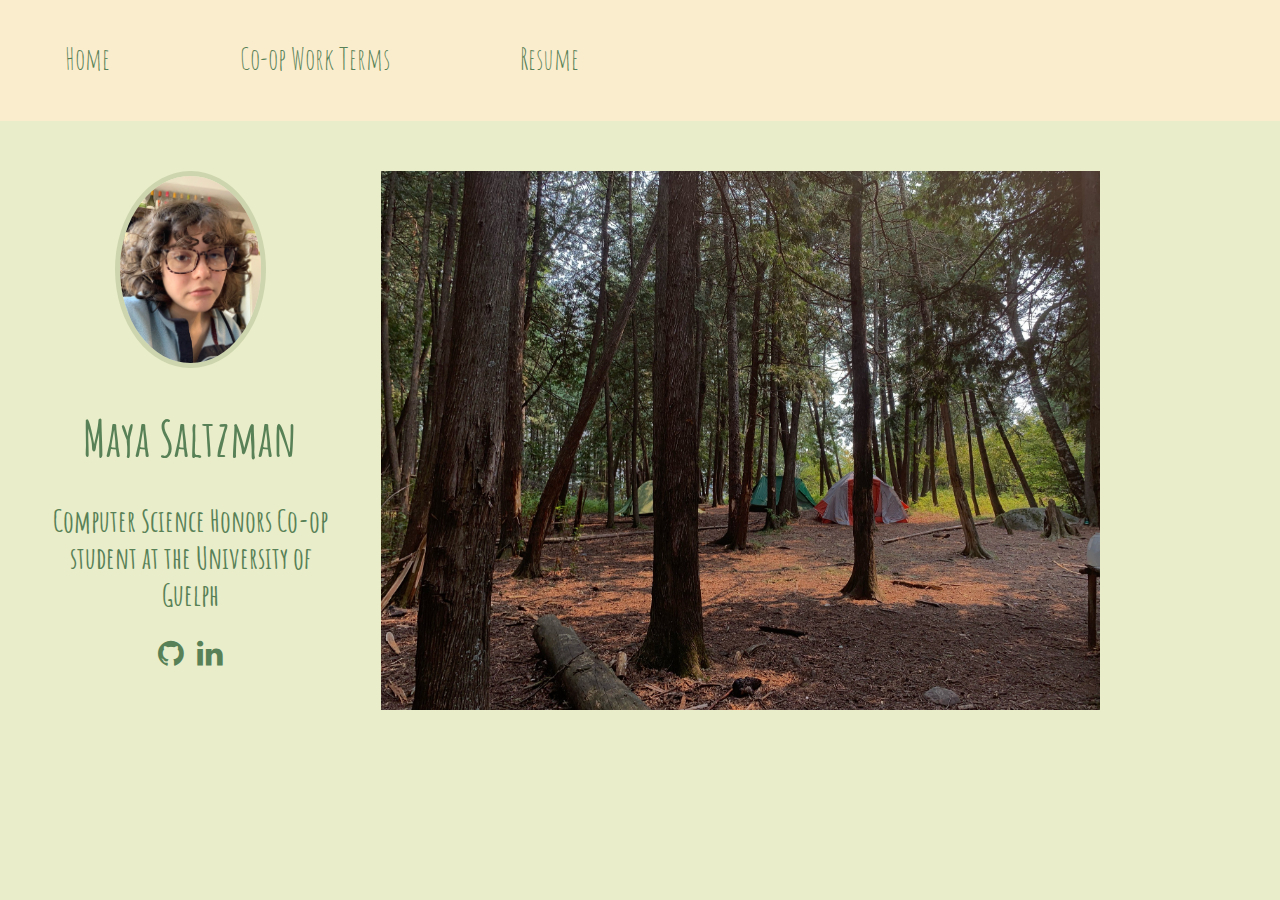
<file: html/index.html>
<!DOCTYPE html>
<html lang="en">

<head>
    <meta charset="UTF-8">
    <meta name="viewport" content="width=device-width, initial-scale=1.0">
    <link rel="stylesheet" href="/css/styles.css">
    <!-- fonts -->
    <link rel="stylesheet" href="https://fonts.googleapis.com/css?family=Amatic SC">
    <link rel="stylesheet" href="https://cdnjs.cloudflare.com/ajax/libs/font-awesome/4.7.0/css/font-awesome.min.css">
    <title>Maya Saltzman</title>
</head>

<body>
    <!-- nav bar to navigate from page to page -->
    <div id="navbar">
        <ul id="navbar-list">
            <li class="navItem">
                <a class="navLink" href="index.html">Home</a>
            </li>
            <li class="navItem">
                <!-- drop down menu for different coop terms -->
                <a class="navLink">Co-op Work Terms</a>
                <ul class="dropdown">
                    <li>
                        <a href="summer2023.html">Summer 2023</a>
                    </li>
                </ul>
            </li>
            <li class="navItem">
                <!-- shows resume -->
                <a class="navLink" href="../resume/Maya-Saltzman-Resume-2023 copy.pdf">Resume</a>
            </li>
        </ul>
    </div>
    <!-- wrapper to create column layout -->
    <div id="wrapper">
        <!-- leftCol has text and links to socials -->
        <div id="leftCol">
            <img id="profilepic" src="/profilepic/IMG_9053.JPG" alt="">
            <h1>Maya Saltzman</h1>
            <h2>Computer Science Honors Co-op student at the University of Guelph</h2>
            <a href="https://github.com/mayasaltzman"><i id="socials" class="fa fa-github" id="githubLogo"></i></a>
            <a href="https://www.linkedin.com/in/maya-saltzman/"><i id="socials" class="fa fa-linkedin"
                    id="likedinLogo"></i></a>
        </div>
        <!-- right col has img carosel -->
        <div id="rightcol">
            <div id="carosal">
                <img id="img1" src="/imgs/IMG_1730.JPG" alt="">
            </div>
        </div>
    </div>


</body>

</html>
</file>
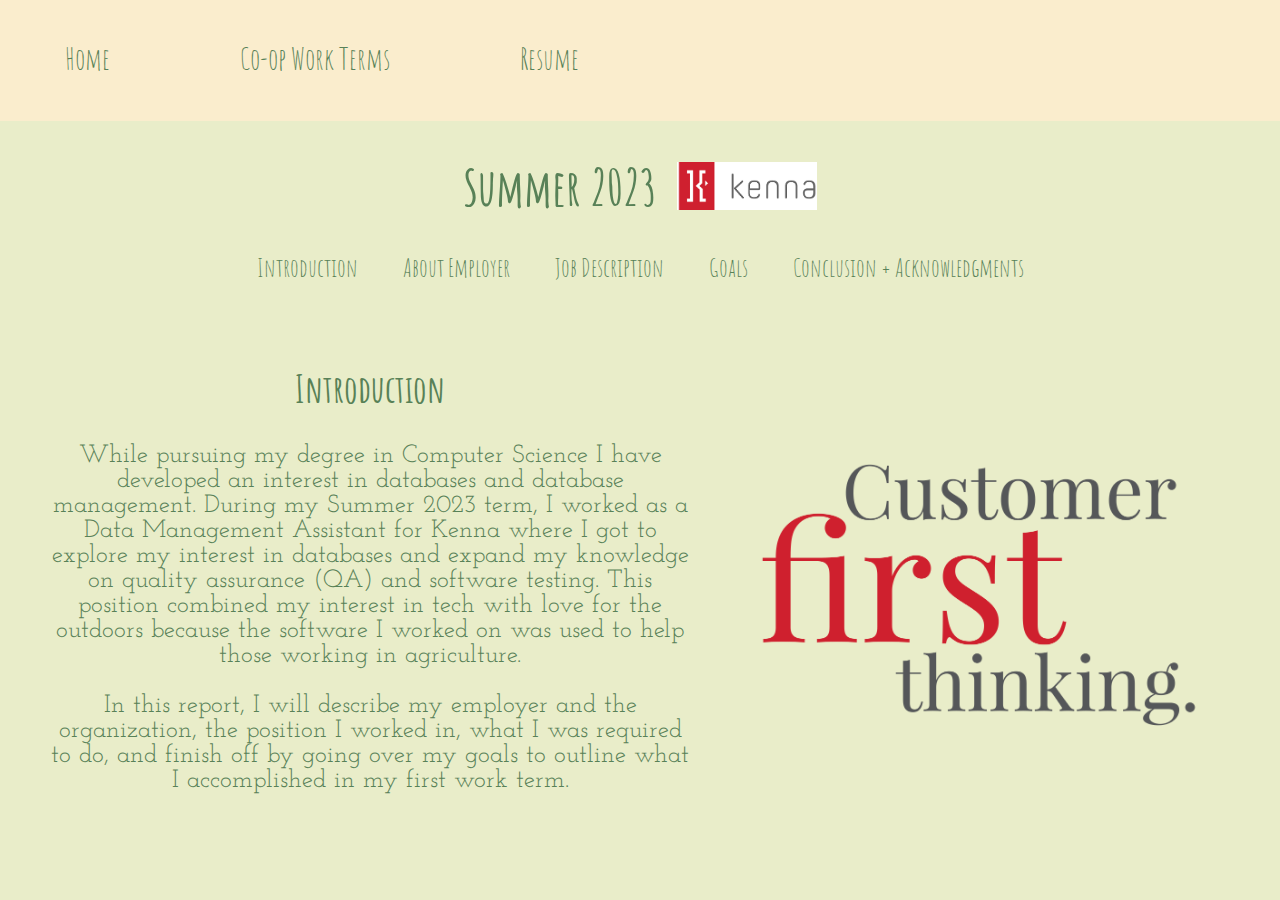
<file: summer2023.html>
<!DOCTYPE html>
<html lang="en">

<head>
    <meta charset="UTF-8">
    <meta name="viewport" content="width=device-width, initial-scale=1.0">
    <!-- jquery lib -->
    <script src="https://ajax.googleapis.com/ajax/libs/jquery/3.6.3/jquery.min.js"> </script>
    <!-- other files -->
    <!-- <script src="../scripts/summer2023.js"></script> -->
    <script src="summer2023.js"></script>
    <!-- <link rel="stylesheet" href="/css/summer2023.css"> -->
    <link rel="stylesheet" href="summer2023.css">
    <!-- fonts -->
    <link rel="stylesheet" href="https://fonts.googleapis.com/css?family=Amatic SC">
    <link rel="stylesheet" href="https://fonts.googleapis.com/css?family=Josefin Slab">
    <title>Summer 2023</title>
</head>

<body>
    <!-- navbar -->
    <div id="navbar">
        <ul id="navbar-list">
            <li class="navItem">
                <a class="navLink" href="index.html">Home</a>
            </li>
            <!-- drop down nav for coop terms -->
            <li class="navItem">
                <a class="navLink">Co-op Work Terms</a>
                <ul class="dropdown">
                    <li>
                        <a href="summer2023.html">Summer 2023</a>
                    </li>
                </ul>
            </li>
            <li class="navItem">
                <!-- displays resume -->
                <a class="navLink" href="resume/Maya-Saltzman-Resume-2023 copy.pdf">Resume</a>
            </li>
        </ul>
    </div>
    <!-- summer 2023 term info -->
    <div id="header">
        <h1>Summer 2023</h1>
        <img id="kennaLogo" src="summer2023imgs/images.png" alt="">
    </div>
    <!-- button menu to show different parts of the reflection -->
    <div id="menu">
        <button id="intro">Introduction</button>
        <button id="about">About Employer</button>
        <button id="description">Job Description</button>
        <button id="goals">Goals</button>
        <button id="ca">Conclusion + Acknowledgments</button>
    </div>

    <!-- wrapper for column layout -->
    <div id="wrapper">
        <!-- left col has text -->
        <!-- most divs are empy, jquery will fill them with next on button click -->
        <div id="leftCol">
            <!-- intro -->
            <div id="introText">
                <h2>Introduction</h2>
                <p id="i1">While pursuing my degree in Computer Science I have developed an interest in databases and
                    database
                    management. During my Summer 2023 term, I worked as a Data Management Assistant for Kenna where I
                    got to
                    explore my interest in databases and expand my knowledge on quality assurance (QA) and software
                    testing.
                    This position combined my interest in tech with love for the outdoors because the software I worked
                    on
                    was
                    used to help those working in agriculture.</p>
                <p id="i2">In this report, I will describe my employer and the organization, the position I worked in,
                    what
                    I
                    was
                    required to do, and finish off by going over my goals to outline what I accomplished in my first
                    work
                    term.</p>
            </div>
            <!-- about -->
            <div id="aboutText">
                <h2 id="h2a"></h2>
                <p id="a1"></p>
                <p id="a2"></p>
                <p id="a3"></p>
            </div>
            <!-- description -->
            <div id="descriptionText">
                <h2 id="h2d"></h2>
                <p id="d1"></p>
                <p id="d2"></p>
                <p id="d3"></p>
                <p id="d4"></p>

            </div>
            <!-- goals -->
            <!-- different formatting then rest of text -->
            <div id="goalsText">
                <h2 id="h2g"></h2>
                <p id="g1"></p>
                <p id="g2"></p>
                <p id="g3"></p>
                <p id="g4"></p>
                <p id="g5"></p>
                <p id="g6"></p>
            </div>
            <!-- conclusion and acknowledgments -->
            <div id="caText">
                <h2 id="h2ca"></h2>
                <p id="ca1"></p>
                <p id="ca2"></p>
            </div>
        </div>

        <!-- right col has imgs -->
        <div id="rightcol">
            <img id="cft" src="summer2023imgs/CFT_Logo.png" alt="">
            <div id="aimg"></div>
            <div id="dimg"></div>
            <div id="caimg1"></div>
            <div id="caimg2"></div>
            <div id="gimg"></div>

        </div>
    </div>

</body>

</html>
</file>
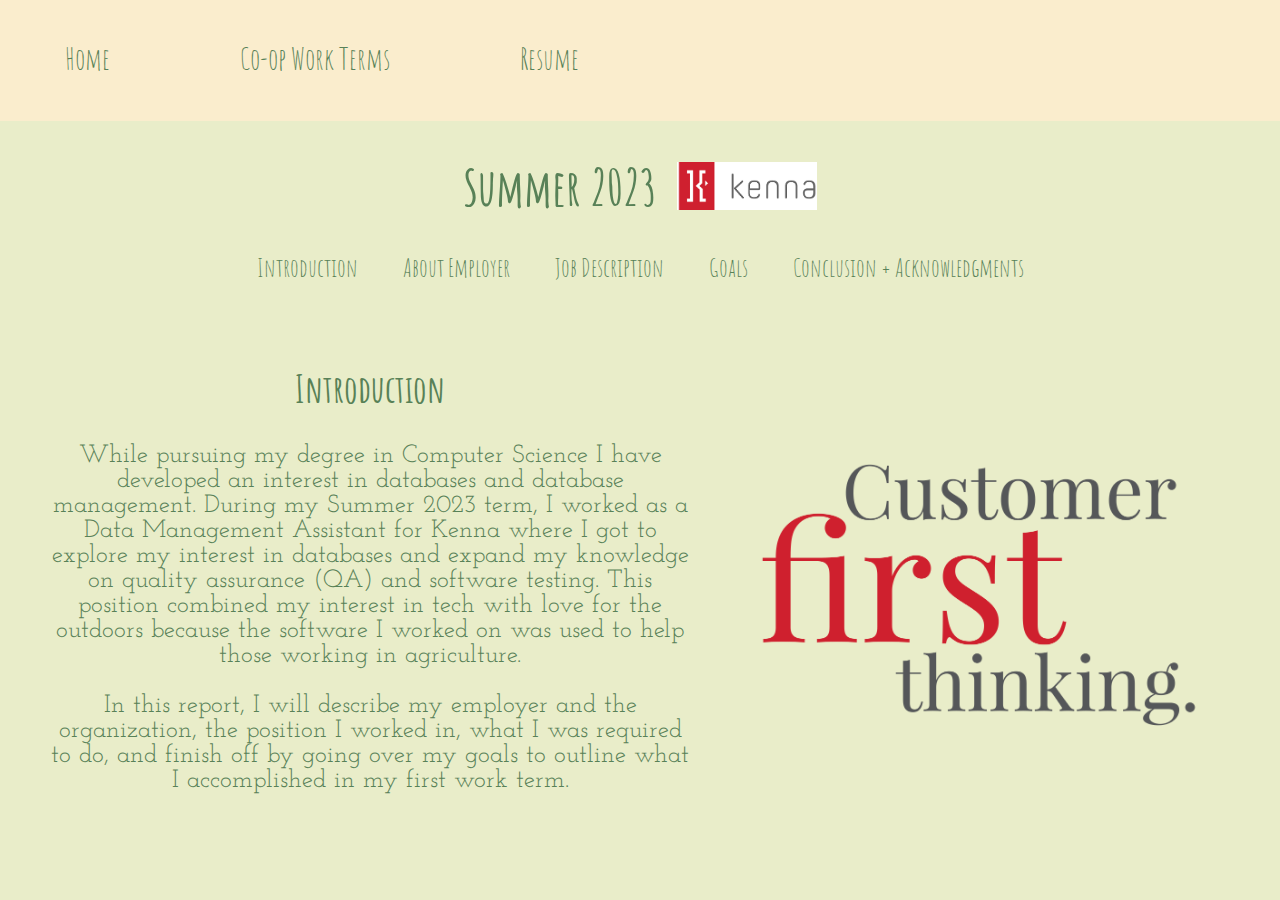
<file: html/summer2023.html>
<!DOCTYPE html>
<html lang="en">

<head>
    <meta charset="UTF-8">
    <meta name="viewport" content="width=device-width, initial-scale=1.0">
    <!-- jquery lib -->
    <script src="https://ajax.googleapis.com/ajax/libs/jquery/3.6.3/jquery.min.js"> </script>
    <!-- other files -->
    <script src="../scripts/summer2023.js"></script>
    <link rel="stylesheet" href="/css/summer2023.css">
    <!-- fonts -->
    <link rel="stylesheet" href="https://fonts.googleapis.com/css?family=Amatic SC">
    <link rel="stylesheet" href="https://fonts.googleapis.com/css?family=Josefin Slab">
    <title>Summer 2023</title>
</head>

<body>
    <!-- navbar -->
    <div id="navbar">
        <ul id="navbar-list">
            <li class="navItem">
                <a class="navLink" href="index.html">Home</a>
            </li>
            <!-- drop down nav for coop terms -->
            <li class="navItem">
                <a class="navLink">Co-op Work Terms</a>
                <ul class="dropdown">
                    <li>
                        <a href="summer2023.html">Summer 2023</a>
                    </li>
                </ul>
            </li>
            <li class="navItem">
                <!-- displays resume -->
                <a class="navLink" href="../resume/Maya-Saltzman-Resume-2023 copy.pdf">Resume</a>
            </li>
        </ul>
    </div>
    <!-- summer 2023 term info -->
    <div id="header">
        <h1>Summer 2023</h1>
        <img id="kennaLogo" src="../summer2023imgs/images.png" alt="">
    </div>
    <!-- button menu to show different parts of the reflection -->
    <div id="menu">
        <button id="intro">Introduction</button>
        <button id="about">About Employer</button>
        <button id="description">Job Description</button>
        <button id="goals">Goals</button>
        <button id="ca">Conclusion + Acknowledgments</button>
    </div>

    <!-- wrapper for column layout -->
    <div id="wrapper">
        <!-- left col has text -->
        <!-- most divs are empy, jquery will fill them with next on button click -->
        <div id="leftCol">
            <!-- intro -->
            <div id="introText">
                <h2>Introduction</h2>
                <p id="i1">While pursuing my degree in Computer Science I have developed an interest in databases and
                    database
                    management. During my Summer 2023 term, I worked as a Data Management Assistant for Kenna where I
                    got to
                    explore my interest in databases and expand my knowledge on quality assurance (QA) and software
                    testing.
                    This position combined my interest in tech with love for the outdoors because the software I worked
                    on
                    was
                    used to help those working in agriculture.</p>
                <p id="i2">In this report, I will describe my employer and the organization, the position I worked in,
                    what
                    I
                    was
                    required to do, and finish off by going over my goals to outline what I accomplished in my first
                    work
                    term.</p>
            </div>
            <!-- about -->
            <div id="aboutText">
                <h2 id="h2a"></h2>
                <p id="a1"></p>
                <p id="a2"></p>
                <p id="a3"></p>
            </div>
            <!-- description -->
            <div id="descriptionText">
                <h2 id="h2d"></h2>
                <p id="d1"></p>
                <p id="d2"></p>
                <p id="d3"></p>
                <p id="d4"></p>

            </div>
            <!-- goals -->
            <!-- different formatting then rest of text -->
            <div id="goalsText">
                <h2 id="h2g"></h2>
                <p id="g1"></p>
                <p id="g2"></p>
                <p id="g3"></p>
                <p id="g4"></p>
                <p id="g5"></p>
                <p id="g6"></p>
            </div>
            <!-- conclusion and acknowledgments -->
            <div id="caText">
                <h2 id="h2ca"></h2>
                <p id="ca1"></p>
                <p id="ca2"></p>
            </div>
        </div>

        <!-- right col has imgs -->
        <div id="rightcol">
            <img id="cft" src="../summer2023imgs/CFT_Logo.png" alt="">
            <div id="aimg"></div>
            <div id="dimg"></div>
            <div id="caimg1"></div>
            <div id="caimg2"></div>

        </div>
    </div>

</body>

</html>
</file>
<file: css/styles.css>
body {
    background-color: #e9edc9;
    font-family: "Amatic SC";
    padding: 0;
    margin: 0;
}

h1 {
    color: #588157;
    font-size: 50px;
}

h2 {
    color: #588157;
    font-size: 30px;
}

#profilepic {
    width: 50%;
    height: auto;
    border-radius: 50%;
    border: 5px solid transparent;
    border-color: #ccd5ae;
}

#profilepic:hover {
    border-color: #b4bc99;
}

/* styles for linkedin and github logos */
#socials {
    padding-right: 5px;
    padding-left: 5px;
    font-size: 30px;
    color: #588157;
}

#socials:hover {
    color: #415d3e;
}

/* img before carosel */
#img1 {
    width: 80%;
    height: auto;
    padding-top: 50px;
}

/* nav bar styling starts here */
#navbar {
    background-color: #faedcd;
}

#navbar-list {
    display: inline-block;
    list-style-type: none;
    margin: 0%;
    padding: 0%;
    overflow: hidden;
}

.navItem {
    float: left;
    padding: 20px;
}

.navLink {
    display: block;
    text-decoration: none;
    color: #588157;
    padding: 20px 45px;
    font-size: 30px;
    text-align: center;
}

.navLink:hover {
    text-decoration: underline;
}

.dropdown li {
    display: block;
}

.dropdown li a {
    display: block;
    background: #faedcd;
    text-decoration: none;
    color: #588157;
    font-size: 20px;
}

.dropdown li a:hover {
    text-decoration: underline;
}

.dropdown {
    width: 7%;
    position: absolute;
    z-index: 999;
    display: none;
}

.navItem:hover .dropdown {
    display: block;
}

/* creating column layout starts here */
#wrapper {
    display: flex;
}

#leftCol {
    width: 50%;
    padding: 50px;
    text-align: center;
}

#rightCol {
    width: 50%;
    padding: 50px;
    text-align: center;
    justify-self: center;
}

/* creating column layout ends here */

/* collapses columns when screen shrinks */
@media only screen and (max-width: 640px) {
    #wrapper {
        display: block;
    }

    #left {
        width: 100%;
        box-sizing: border-box;
    }

    #right {
        width: 100%;
        box-sizing: border-box;
    }
}
</file>
<file: css/summer2023.css>
body {
    background-color: #e9edc9;
    font-family: "Amatic SC";
    padding: 0;
    margin: 0;
}

/* styling header starts here */
#header {
    display: flex;
    align-items: center;
    justify-content: center;
}

#kennaLogo {
    width: 140px;
    padding-left: 20px;
}

/* styling header ends here */



/* nav bar styling starts here */
#navbar {
    background-color: #faedcd;
}

#navbar-list {
    display: inline-block;
    list-style-type: none;
    margin: 0%;
    padding: 0%;
    overflow: hidden;
}

.navItem {
    float: left;
    padding: 20px;
}

.navLink {
    display: block;
    text-decoration: none;
    color: #588157;
    padding: 20px 45px;
    font-size: 30px;
    text-align: center;
}

.navLink:hover {
    text-decoration: underline;
}

.dropdown li {
    display: block;
}

.dropdown li a {
    display: block;
    background: #faedcd;
    text-decoration: none;
    color: #588157;
    font-size: 20px;
}

.dropdown li a:hover {
    text-decoration: underline;
}

.dropdown {
    width: 7%;
    position: absolute;
    z-index: 999;
    display: none;
}

.navItem:hover .dropdown {
    display: block;
}

/* nav bar styling ends here */

#header {
    text-align: center;
}

#header h1 {
    color: #588157;
    font-size: 50px;
}

/* button menu styling starts here */
#menu {
    text-align: center;
}

#menu button {
    font-family: "Amatic SC";
    font-size: 25px;
    margin-left: 15px;
    margin-right: 15px;
    border: none;
    background-color: #e9edc9;
    color: #588157;
}


#menu button:hover {
    color: #405f40;
    text-decoration: underline;
}

/* button menu styling ends here */


/* column formatting  */
#wrapper {
    display: flex;
}

#leftCol {
    width: 50%;
    padding: 50px;
    text-align: center;
    font-size: 25px;
}

#leftCol p {
    /* font-family: "Montserrat"; */
    font-family: Josefin Slab;
    color: #588157;
}

#leftCol h2 {
    color: #588157;
}

#rightCol {
    width: 50%;
    padding: 50px;
    text-align: center;
    justify-self: center;
}

#cft {
    width: 480px;
    padding-top: 150px;
}

/* column formatting  */
</file>
<file: summer2023.css>
body {
    background-color: #e9edc9;
    font-family: "Amatic SC";
    padding: 0;
    margin: 0;
}

/* styling header starts here */
#header {
    display: flex;
    align-items: center;
    justify-content: center;
}

#kennaLogo {
    width: 140px;
    padding-left: 20px;
}

/* styling header ends here */



/* nav bar styling starts here */
#navbar {
    background-color: #faedcd;
}

#navbar-list {
    display: inline-block;
    list-style-type: none;
    margin: 0%;
    padding: 0%;
    overflow: hidden;
}

.navItem {
    float: left;
    padding: 20px;
}

.navLink {
    display: block;
    text-decoration: none;
    color: #588157;
    padding: 20px 45px;
    font-size: 30px;
    text-align: center;
}

.navLink:hover {
    text-decoration: underline;
}

.dropdown li {
    display: block;
}

.dropdown li a {
    display: block;
    background: #faedcd;
    text-decoration: none;
    color: #588157;
    font-size: 20px;
}

.dropdown li a:hover {
    text-decoration: underline;
}

.dropdown {
    width: 7%;
    position: absolute;
    z-index: 999;
    display: none;
}

.navItem:hover .dropdown {
    display: block;
}

/* nav bar styling ends here */

#header {
    text-align: center;
}

#header h1 {
    color: #588157;
    font-size: 50px;
}

/* button menu styling starts here */
#menu {
    text-align: center;
}

#menu button {
    font-family: "Amatic SC";
    font-size: 25px;
    margin-left: 15px;
    margin-right: 15px;
    border: none;
    background-color: #e9edc9;
    color: #588157;
}


#menu button:hover {
    color: #405f40;
    text-decoration: underline;
}

/* button menu styling ends here */


/* column formatting  */
#wrapper {
    display: flex;
}

#leftCol {
    width: 50%;
    padding: 50px;
    text-align: center;
    font-size: 25px;
}

#leftCol p {
    /* font-family: "Montserrat"; */
    font-family: Josefin Slab;
    color: #588157;
}

#leftCol h2 {
    color: #588157;
}

#rightCol {
    width: 50%;
    padding: 50px;
    text-align: center;
    justify-self: center;
}

#cft {
    width: 480px;
    padding-top: 150px;
}

/* collapses columns when screen shrinks */
@media only screen and (max-width: 640px) {
    #wrapper {
        display: block;
    }

    #left {
        width: 100%;
        box-sizing: border-box;
    }

    #right {
        width: 100%;
        box-sizing: border-box;
    }
}
</file>
